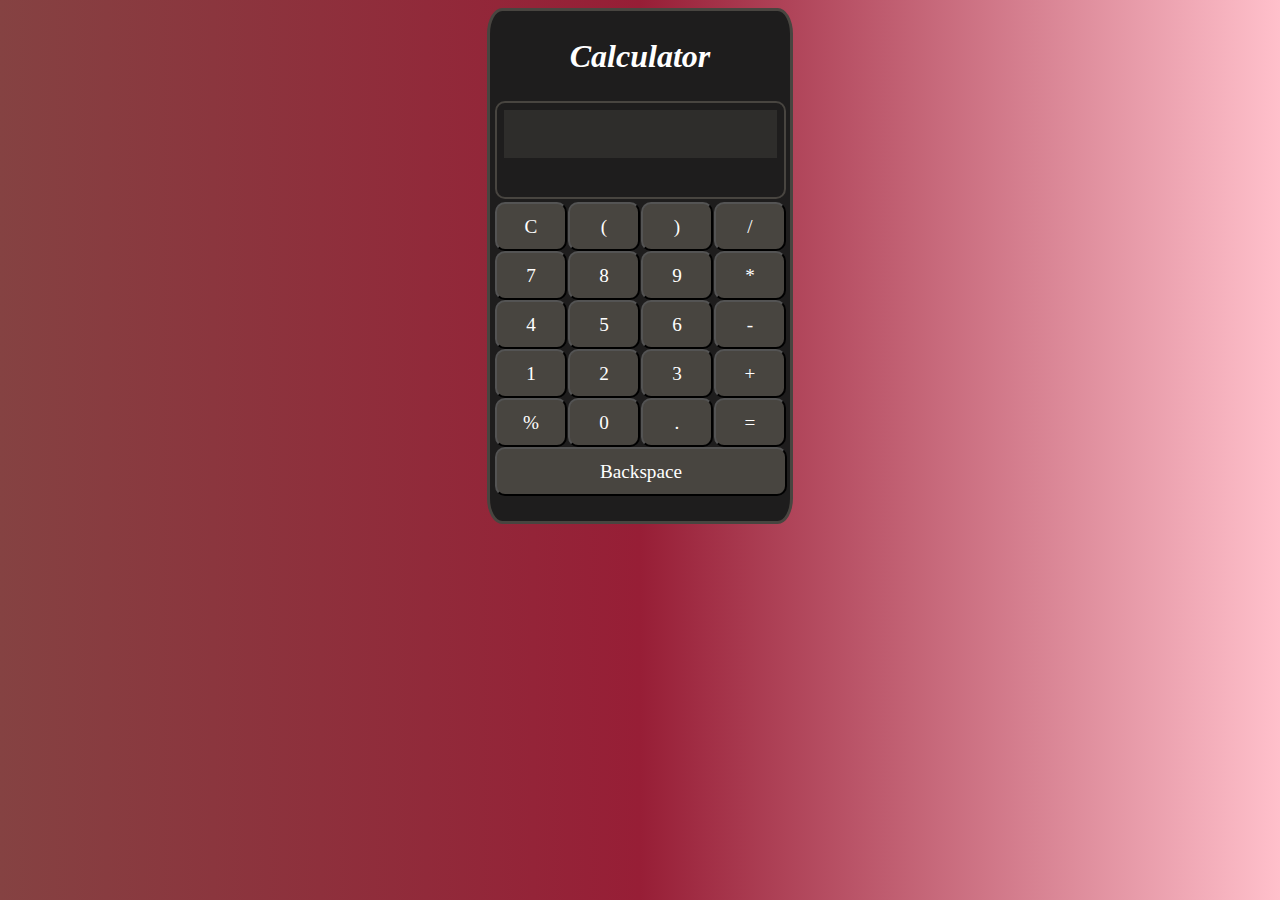
<file: Calculator/index.html>
<!DOCTYPE html>
<html lang="en">
<head>
    <meta charset="UTF-8">
    <meta name="viewport" content="width=device-width, initial-scale=1.0">
    <title>Calculator</title>
    <link rel="stylesheet" href="style.css">
    
</head>
<body>
    <div class="main">
        <div><h2>Calculator</h2></div>
        <div class="screen">
            <div id="input"></div>
        </div>
        <div class="body">
           
                <div><button id="clear">C</button></div>
                <div><button id="openBracket">(</button></div>
                <div><button id="closeBracket">)</button></div>
                <div><button id="divide">/</button></div>
                <div><button id="seven">7</button></div>
                <div><button id="eight">8</button></div>
                <div><button id="nine">9</button></div>
                <div><button id="multiply">*</button></div>
                <div><button id="four">4</button></div>
                <div><button id="five">5</button></div>
                <div><button id="six">6</button></div>
                <div><button id="minus">-</button></div>
                <div><button id="one">1</button></div>
                <div><button id="two">2</button></div>
                <div><button id="three">3</button></div>
                <div><button id="plus">+</button></div>
                <div><button id="modulus">%</button></div>
                <div><button id="zero">0</button></div>
                <div><button id="point">.</button></div>
                <div><button id="equal">=</button></div>
                <div><button id="back" style="width: 292px;">Backspace</button></div>
            
        </div>    
    </div>
    <script src="index.js"></script>
</body>
</html>
</file>
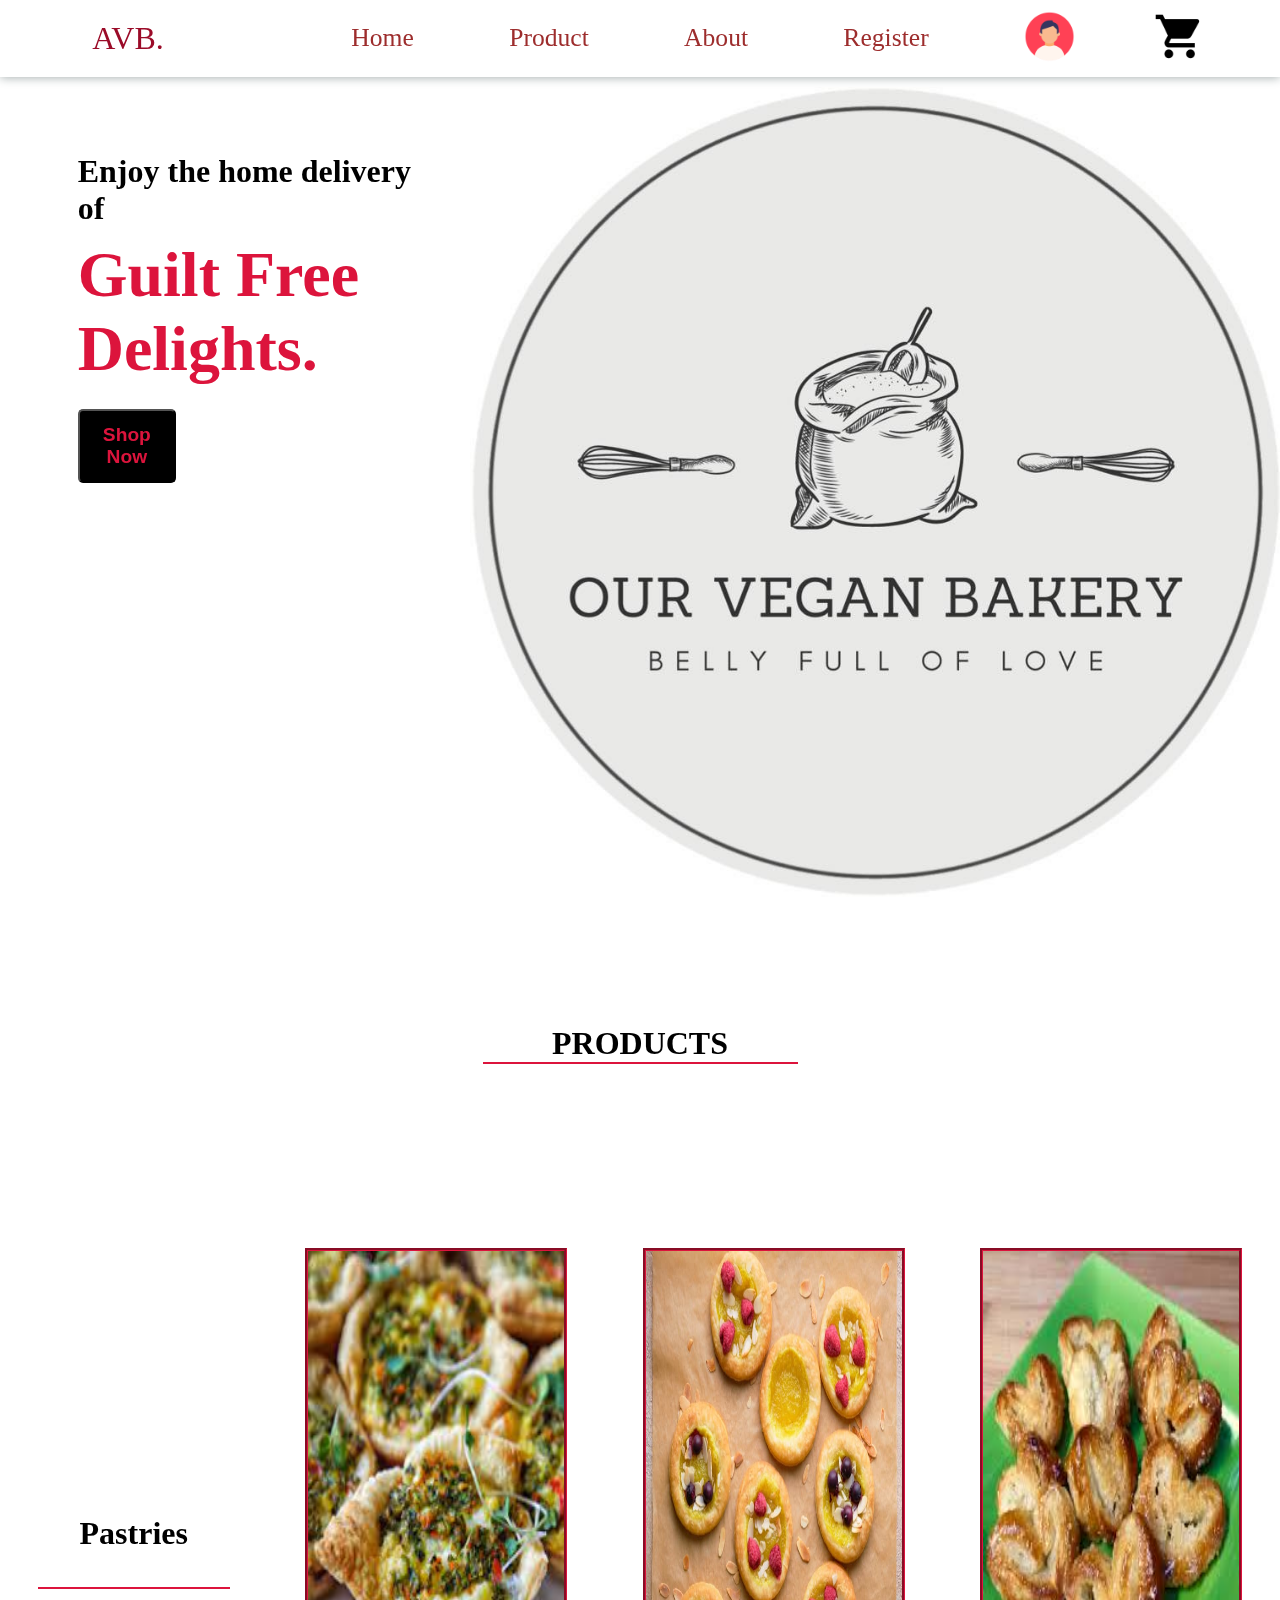
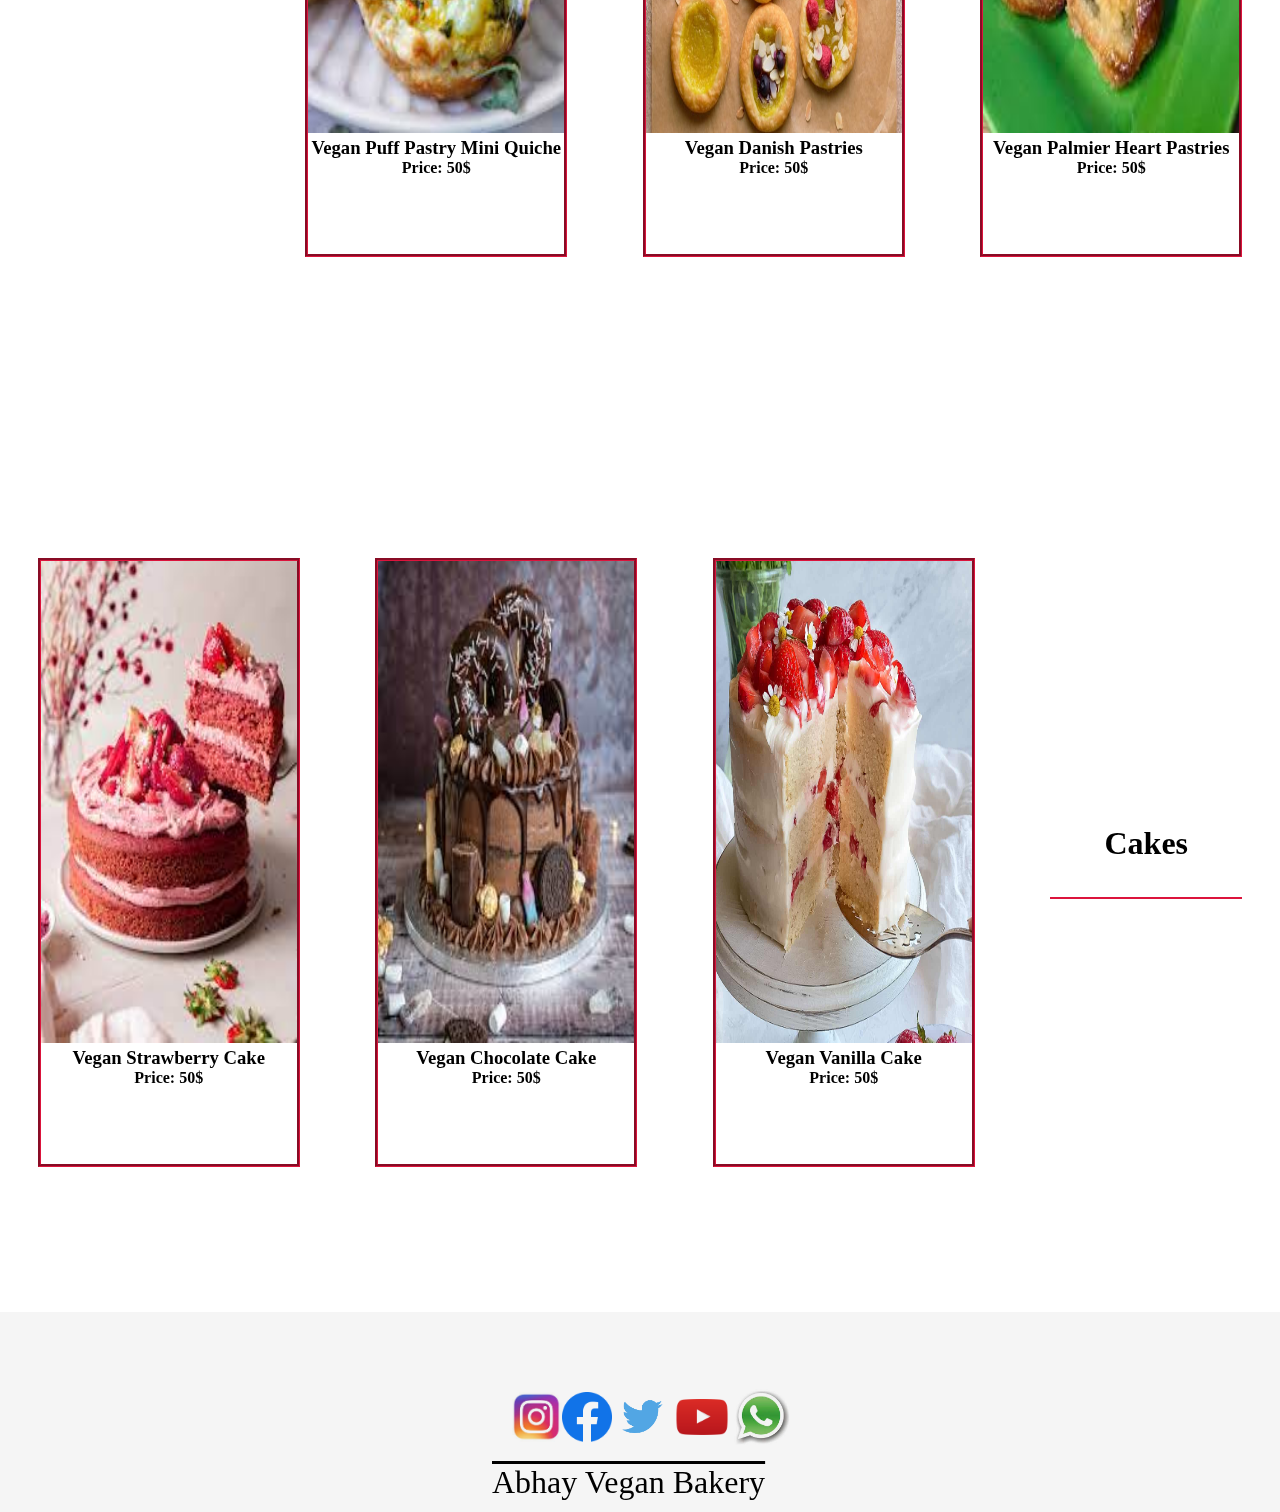
<file: LandingPage/ecommerce.html>
<!DOCTYPE html>
<html lang="en">
<head>
    <title>Vegan Baker</title>
    <link rel="stylesheet" href="style.css">
    <link rel="shortcut icon" href="img/favicon.png" type="image/x-icon">
</head>
<body>
    <nav>
        <div class="left">
            <a href="#">AVB.</a>
        </div>
        <div class="mid">
            <a href="">Home</a>
            <a href="#product">Product</a>
            <a href="#footer">About</a>
            <a href="">Register</a>
        </div>
        <div class="right">
            <a href=""><img src="img/Profile.png" alt=""></a>
            <a href=""><img src="img/cart2.png" alt=""></a>        
        </div>
    </nav>
    <section>
        <div class="container" id="leftContainer">
            <h3>Enjoy the home delivery of</h3>
            <h1>Guilt Free <br> Delights.</h1>
            <button id="btn">Shop Now</button>
        </div>
        <div class="container" id="rightContainer">
            <img src="img/veganBakery.jpg" alt="Vegan Bakery">
        </div>
    </section>
        <h1 id="productLogo">PRODUCTS</h1>
    <section id="product">
        <h1>Pastries</h1>
        <div class="productContainer" id="pastry1">
            <img src="img/pastry1.jpg" alt="">
            <h3>Vegan Puff Pastry Mini Quiche</h3>
            <h4>Price: 50$</h4>
        </div>
        <div class="productContainer" id="pastry2">
            <img src="img/pastry2.jpg" alt="">
            <h3>Vegan Danish Pastries</h3>
            <h4>Price: 50$</h4>
        </div>
        <div class="productContainer" id="pastry3">
            <img src="img/pastry3.jpg" alt="">
            <h3>Vegan Palmier Heart Pastries</h3>
            <h4>Price: 50$</h4>
        </div>
    </section>

    <section id="product">
        <div class="productContainer" id="cake1">
            <img src="img/cake1.jpg" alt="">
            <h3>Vegan Strawberry Cake</h3>
            <h4>Price: 50$</h4>
        </div>
        <div class="productContainer" id="cake2">
            <img src="img/cake2.jpg" alt="">
            <h3>Vegan Chocolate Cake</h3>
            <h4>Price: 50$</h4>
        </div>
        <div class="productContainer" id="cake3">
            <img src="img/cake3.jpg" alt="">
            <h3>Vegan Vanilla Cake</h3>
            <h4>Price: 50$</h4>
        </div>
        <h1>Cakes</h1>
    </section>

    <footer id="footer">
        <div class="icon" id="first_icon"><img src="img/Instagram-Icon-PNG-Image.jpg" alt=""></div>
        <div class="icon" id="second_icon"><img src="img/Facebook_Logo_Splash_PNG.jpg" alt=""></div>
        <div class="icon"><img src="img/Twitter_Spash_Icon_PNG_.jpg" alt=""></div>
        <div class="icon"><img src="img/Youtube-Icon-PNG-pdkkvvc-300x300.jpg" alt=""></div>
        <div class="icon"><img src="img/Watsapp_logo.jpg" alt=""></div>
        <div id="footer_logo">Abhay Vegan Bakery</div>
</footer>
</body>
</html>
</file>
<file: Calculator/style.css>
body{
        background-image: linear-gradient(to right, rgb(133, 66, 66),rgb(151, 30, 54),pink);
    }
    h2{
        font-family: cursive;
        font-style: italic;
        text-align: center;
        font-size: 2pc;
        color: white;
    }
   .main{
        border: 3px solid  rgb(72, 69, 64);
        border-radius: 5%;
        width: 300px;
        height: 510px;
        background-color: rgb(30, 29, 29);
        margin: auto;
    }
    .screen{
        border: 2px solid  rgb(72, 69, 64);
        border-radius: 10px;
        height: 80px;
        padding: 7px;
        margin: 2px;
        margin-left: 5px;
        width: 91%;
        font-family: cursive;
        color: rgb(252, 252, 252);
        text-align: end;
    }
    .body{
        display: flex;
        flex-wrap: wrap;
        margin-left: 4px;
        margin-top: 3px;
    }
    .body>div>button{
        width: 72px;
        height: 49px;
        margin-left: 1px;
        background-color: rgb(72, 69, 64);
        border-radius: 10px;
        font-family: cursive; 
        color:white;
        font-size: larger;
    }
    .body>div>button:hover{
        background-color: rgb(201, 184, 184);
        color: black;
    }
   #input{
    background-color: rgb(46, 45, 43);
    border: none;
    width: 100%;
    height: 60%;
    color: white;
    font-family: cursive;
    text-align: end;
    word-wrap: break-word;
    font-size: 2vmax;
   }
</file>
<file: LandingPage/style.css>
/* -------------------NAVBAR SECTION--------------------------- */
*{
    scroll-behavior: smooth;
}
body{
    margin: 0;
    /* background-image: linear-gradient(to right, cyan, wheat, white); */
    font-family: cursive;
}
nav{
    /* border: 2px solid crimson; */
    height: 6vmax;
    /* padding: 1%; */
    display: flex;
    /* background-color: rgb(187, 201, 212); */
    box-shadow: 0 0 10px rgb(155, 165, 165);
    /* background-image:linear-gradient(to right, cyan, violet); */
    position: sticky;
    top: 0%;
    background-color: white;
    z-index: 10000;
}

/* -------------------HOME SECTION--------------------------- */

.left{
    /* border: 2px solid yellow; */
    width: 20%;
    display: flex;
    justify-content: center;
    align-items: center;
}

.left > a{
    text-decoration: none;;
    color: rgb(155, 11, 40);
    font-size: 2.5vmax;
    font-family: cursive;
}

.mid{
    /* border: 2px solid rgb(50, 50, 17); */
    width: 60%;
    display: flex;
    justify-content: space-evenly;
    align-items: center;
}

.mid >a{
    text-decoration: none;
    color: rgb(157, 45, 45);
    font-size: 2vmax;
    font-family: cursive;
}

.mid >a:hover{
    border-bottom: 2px solid crimson;
    transition: 0.5ms;
}

.right{
    /* border: 2px solid rgb(184, 184, 86); */
    width: 20%;
    display: flex;
    justify-content: space-evenly;
    align-items: center;
}

.right>a>img{
    inline-size: 40%;
}

section{
    display: flex;
    height: 90vh;
    margin-top: 10px;
}

.container{
    height: 100%;
    width: 100%;
}

#rightContainer{
    display: flex;
    justify-content: center;
}

#leftContainer{
    display: flex;
    flex-direction: column;
    padding: 3vmax;
    box-sizing: border-box;
    font-family: cursive;
}

#leftContainer > h3{
    font-size: 2pc;
    margin-bottom: -8%;
    margin-left: 10%;
    margin-top: 7%;
}

#leftContainer > h1{
    font-size: 4pc;
    margin-left: 10%;
    color: crimson;
}

#btn{
    width: 25%;
    padding: 1vmax;
    color: crimson;
    background-color: black;
    margin-left: 10%;
    margin-top: -5%;
    font-size: larger;
    font-weight: bold;
    border-radius: 5px;
}
#btn:hover{
    background-color: white;
    color: brown;
    transition: 0.5S;
    cursor: pointer;
}

/* -------------------PRODUCT SECTION--------------------------- */
#productLogo{
    /* display: flex;
    justify-content: center; */
    border-bottom:  2px solid crimson;
    width: 35vh;
    text-align: center;
    margin: 3vmax auto;
    /* margin-bottom: -10px; */
    margin-top: 10%;

}

#product{
    height: 100vh;
    display: flex;
    justify-content: center;
}
#product>h1{
    display: flex;
    justify-content: center;
    font-size: 2.5vmax;
    border-bottom: 2px solid crimson;
    width: 15vw;
    height: 8vh;
    margin: auto;
}
.productContainer{
    border: 3px solid crimson;
    border-style: groove;
    width: 20vw;
    height: 67%;
    margin:auto;

}
.productContainer:hover{
    transform: translateY(-20px);
    transition: 0.5s all;
    cursor: pointer;
}
.productContainer>img{
    width: 20vw;
    height: 80%
}
.productContainer>h3{
    margin: 0;
    width: 20vw;
    text-align: center;
}
.productContainer>h4{
    margin: 0;
    width: 20vw;
    text-align: center;
}

/* ---------------------------FOOTER------------------------ */
footer{
    /* background-image: linear-gradient(to right,cyan, wheat); */
    height: 200px;
    display: flex;
    align-items: center;
    background-color: whitesmoke;
    
}

.icon{
    display: flex;
    width: 60px;
    height: 60px;
    margin-top: 10px;
    mix-blend-mode: multiply;
}
#first_icon{
    margin-left: 40%;
    width: 50px;
    height: 50px;
}
#second_icon{
    width: 50px;
    height: 50px;
}
#footer_logo{
    width: 30vw;
    margin-top: 150px;
    margin-left: -300px;
    font-size: 2em;
    text-decoration: overline;
    margin-bottom: 10px;
}
</file>
